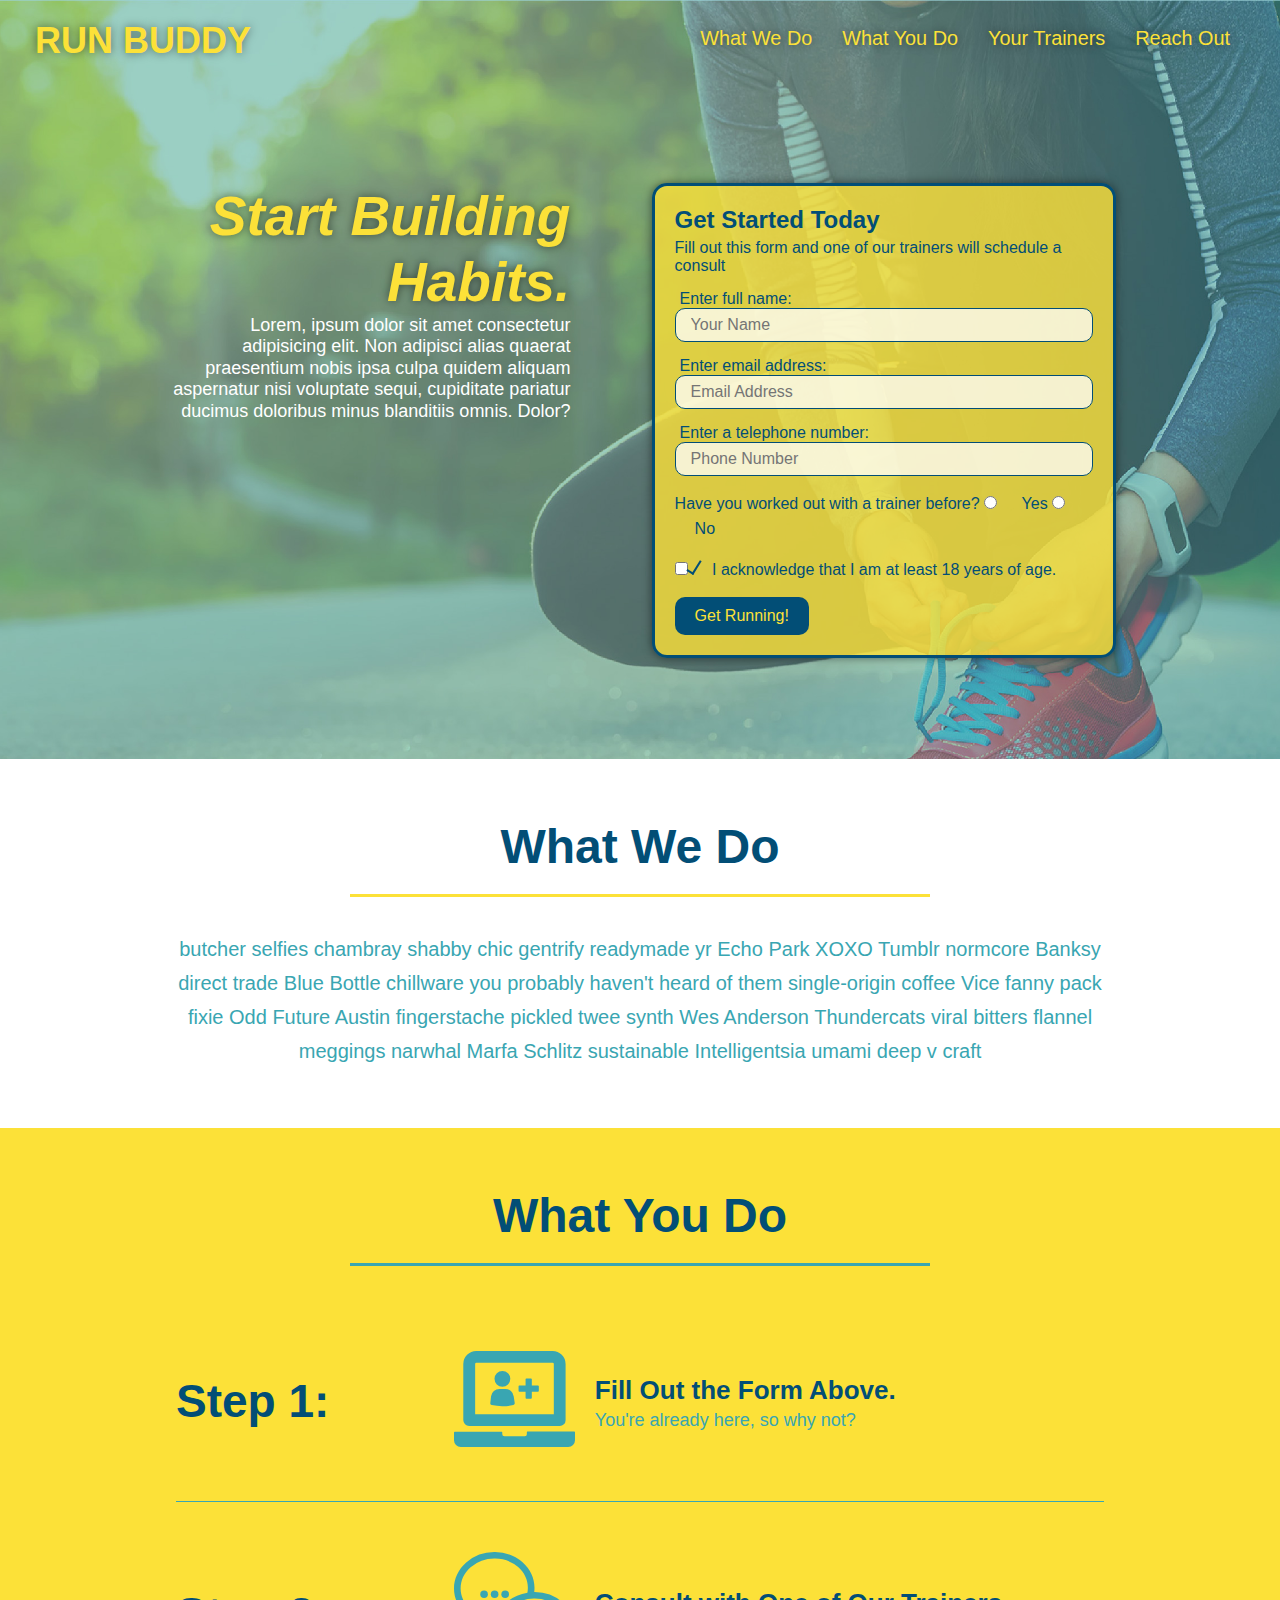
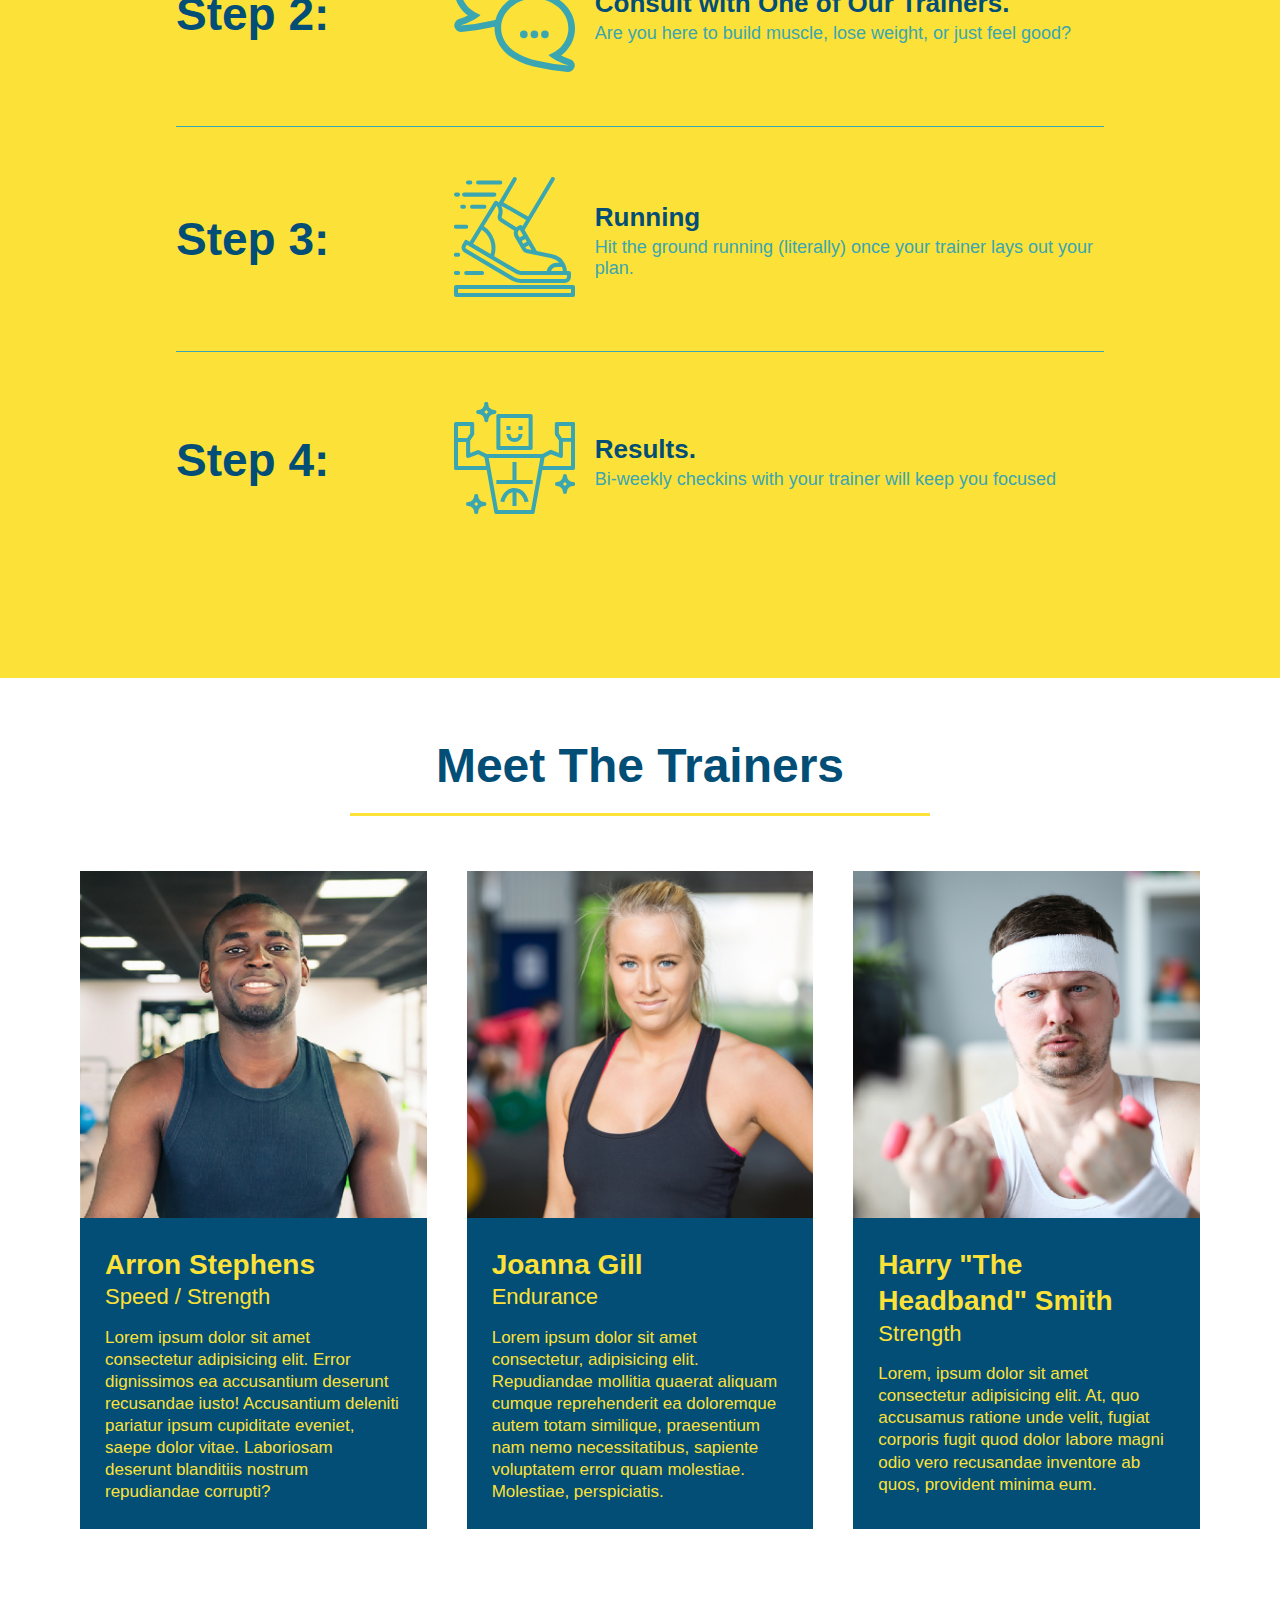
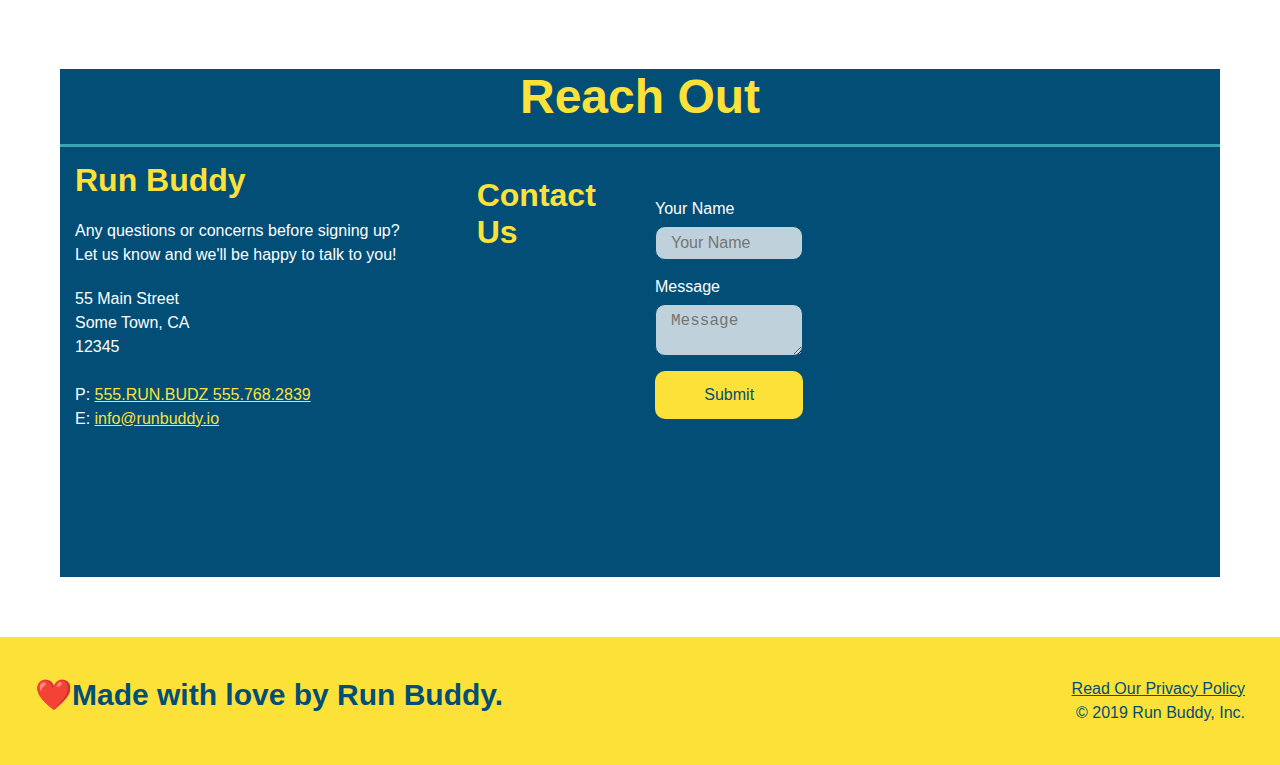
<file: index.html>
<!DOCTYPE html>
<html lang="en">
    <head>
        <link rel="stylesheet" href="./assets/css/style.css" />
        <meta charset="UTF-8" />
        <title>RUN BUDDY</title>
    </head>
    <body>
       <header>
          <h1>
              <a href="/">RUN BUDDY</a> 
          </h1>
          <nav>
             <ul>
                <li>
                    <a href="#what-we-do">What We Do</a>
                </li>
                <li>
                    <a href="#what-you-do">What You Do</a>
                </li>
                <li>
                    <a href="#your-trainers">Your Trainers</a>
                </li>
                <li>
                    <a href="#reach-out">Reach Out</a>
                </li>
              </ul>
          </nav>
        </header>

        <!--hero-->
        <section class="hero">
            <div class="hero-cta">
                <h2>Start Building Habits.</h2>
                <p>Lorem, ipsum dolor sit amet consectetur adipisicing elit. Non adipisci alias quaerat praesentium nobis ipsa culpa quidem aliquam aspernatur nisi voluptate sequi, cupiditate pariatur ducimus doloribus minus blanditiis omnis. Dolor?</p>
            </div>
            <div class="hero-form">                
                <h3>Get Started Today</h3>
                <p>Fill out this form and one of our trainers will schedule a consult</p>
                <!-- Add form element -->
                <form>
                    <label for="name">Enter full name:</label>
                    <input type="text" placeholder="Your Name" name="name" id="name" class="form-input"/>
                    <label for="email">Enter email address:</label>
                    <input type="email" placeholder="Email Address" name="email" id="email" class="form-input"/>
                    <label for="phone">Enter a telephone number:</label>
                    <input type="tel" placeholder="Phone Number" name="phone" id="phone" class="form-input"/>
                    <p>
                        Have you worked out with a trainer before?
                        <span class="radio-wrapper">
                          <input type="radio" name="trainer-confirm" id="trainer-yes"/>
                          <label for="trainer-yes">Yes</label>
                        </span>
                        <span class="radio-wrapper">
                          <input type="radio" name="trainer-confirm" id="trainer-no"/>
                          <label for="trainer-no">No</label>
                        </span>
                    </p>
                    <p>
                        <span class="checkbox-wrapper">
                          <input type="checkbox" name="age-confirm" id="checkbox" />  
                          <label for="checkbox">
                            I acknowledge that I am at least 18 years of age.
                          </label>
                    </span>
                    </p>
                    <button type="submit">
                        Get Running!
                    </button>
                </form>
            </div>
        </section>

        <!--"what we do"section-->
        <section id="what-we-do" class="intro">
            <div class="flex-row">
            <h2 class="section-title primary border">What We Do</h2>
            </div>
            <div class="flex-row">
                <p>
                butcher selfies chambray shabby chic gentrify readymade yr Echo Park XOXO Tumblr
                normcore Banksy direct trade Blue Bottle chillware you probably haven't heard of
                them single-origin coffee Vice fanny pack fixie Odd Future Austin fingerstache
                pickled twee synth Wes Anderson Thundercats viral bitters flannel meggings narwhal
                Marfa Schlitz sustainable Intelligentsia umami deep v craft
            </p>
            </div>
        </section>
        
        <!--"what you do"section-->
        <section id="what-you-do" class="steps">
            <div class="flex-row">
            <h2 class="section-title secondary-border">What You Do</h2>
            </div>
            <div class="step">
                <h3>Step 1:</h3>
                <div class="step-info">
                   <div class="step-img">
                      <img src="./assets/images/step-1.svg" alt=""/>
                    </div>
                    <div class="step-text">
                        <h4>Fill Out the Form Above.</h4>                
                        <p>You're already here, so why not?</p>
                    </div>
                </div>
            </div>

            <div class="step">
                <h3>Step 2:</h3>
                <div class="step-info">
                    <div class="step-img">
                        <img src="./assets/images/step-2.svg" alt=""/>
                    </div>
                    <div class="step-text">
                        <h4>Consult with One of Our Trainers.</h4>
                        <p>Are you here to build muscle, lose weight, or just feel good?</p>
                    </div>
                </div>
            </div>

            <div class="step">                
                <h3>Step 3:</h3>
                <div class="step-info">
                    <div class="step-img">
                        <img src="./assets/images/step-3.svg" alt=""/>
                        </div>
                    <div class="step-text">
                        <h4>Running</h4>
                        <p>Hit the ground running (literally) once your trainer lays out your plan.</p>
                    </div>
                </div>
            </div>

            <div class="step">
                <h3>Step 4:</span></h3>
                <div class="step-info">
                    <div class="step-img">
                        <img src="./assets/images/step-4.svg" alt=""/>
                    </div>
                    <div class="step-text">
                        <h4>Results.</h4>
                        <p>Bi-weekly checkins with your trainer will keep you focused</p>
                    </div>
                </div>
            </div>
        </section>

        <!--"meet the trainers"section-->
        <section id="your-trainers" >
            <h2 class="section-title primary-border">Meet The Trainers</h2>
            <div class="trainers">
              <article class="trainer">
                <img src="./assets/images/trainer-1.jpg" alt="Arron Stephens in his workout clothes, ready to pump iron"/>
                <div class="trainer-bio">
                    <h3 class="trainer-name">Arron Stephens</h3>
                    <h4 class="trainer-role">Speed / Strength</h4>
                    <p>
                        Lorem ipsum dolor sit amet consectetur adipisicing elit. Error dignissimos ea accusantium deserunt
                         recusandae iusto! Accusantium deleniti pariatur ipsum cupiditate eveniet, saepe dolor vitae. Laboriosam deserunt blanditiis nostrum repudiandae corrupti?
                    </p>
                </div>
            </article>

            <article class="trainer">
                <img src="./assets/images/trainer-2.jpg" alt="Joanna Gill cooling off after a workout"/>
                    <div class="trainer-bio">
                    <h3 class="trainer-name">Joanna Gill</h3>
                    <h4 class="trainer-role">Endurance</h4>
                    <p>
                        Lorem ipsum dolor sit amet consectetur, adipisicing elit. Repudiandae mollitia quaerat aliquam cumque
                         reprehenderit ea doloremque autem totam similique, praesentium nam nemo necessitatibus, sapiente voluptatem error quam molestiae. Molestiae, perspiciatis.
                    </p>
                </div>
                
            </article>

            <article class="trainer">
                <img src="./assets/images/trainer-3.jpg" alt="Harry Smith wearing a headband and lifting comically small pink weights"/> 
                <div class="trainer-bio">
                    <h3 class="trainer-name">Harry "The Headband" Smith</h3>
                    <h4 class="trainer-role">Strength</h4>
                    <p>
                        Lorem, ipsum dolor sit amet consectetur adipisicing elit. At, quo accusamus ratione unde
                         velit, fugiat corporis fugit quod dolor labore magni odio vero recusandae inventore ab quos, provident minima eum.
                    </p>
                </div>
            </article>   
            </div>
        </section>

        <!--"reach out"section-->
        <section id="reach-out" class="contact-info">
            <h2 class="section-title secondary-border">Reach Out</h2>

            <div class="contact">
               
                <div>
                <h3>Run Buddy</h3>
                <p>
                    Any questions or concerns before signing up?
                    <br />
                    Let us know and we'll be happy to talk to you!
                </p>
                <address>
                    55 Main Street <br />
                    Some Town, CA <br />
                    12345 <br />
                    <br />
                    P: <a href="555.RUN.BUDZ (555.786.2839)">555.RUN.BUDZ 555.768.2839</a>  <br />
                    E: <a href="mailto:info@runbuddy.io">info@runbuddy.io</a>
                </address>
            </div>

            <div class="contact">
                <h3>Contact Us</h3>
                
                 <form>
                    <p>
                    <label for="contact-name">Your Name</label>
                    <input type="text" id="contact-name" placeholder="Your Name" />

                    <label for="contact-messaging">Message</label>
                    <textarea id="contact-messaging" placeholder="Message"></textarea>

                    <button type="submit">Submit</button>
                </p>
                </form>
            </div>

            <iframe
                src="https://www.google.com/maps/embed?pb=!1m14!1m12!1m3!1d12182.30520634488!2d-74.0652613!3d40.2407219!2m3!1f0!2f0!3f0!3m2!1i1024!2i768!4f13.1!5e0!3m2!1sen!2sus!4v1561060983193!5m2!1sen!2sus"
                frameborder="0" style="border:0" allowfullscreen></iframe>
        </div>
        </section>

        <!--footer-->
        <footer>
            <h2>❤️Made with love by Run Buddy.</h2>
            <div>
                <a href="./privacy-policy.html">Read Our Privacy Policy</a><br />
                &copy; 2019 Run Buddy, Inc.
            </div>
        </footer>
        
    </body>
</html>
</file>
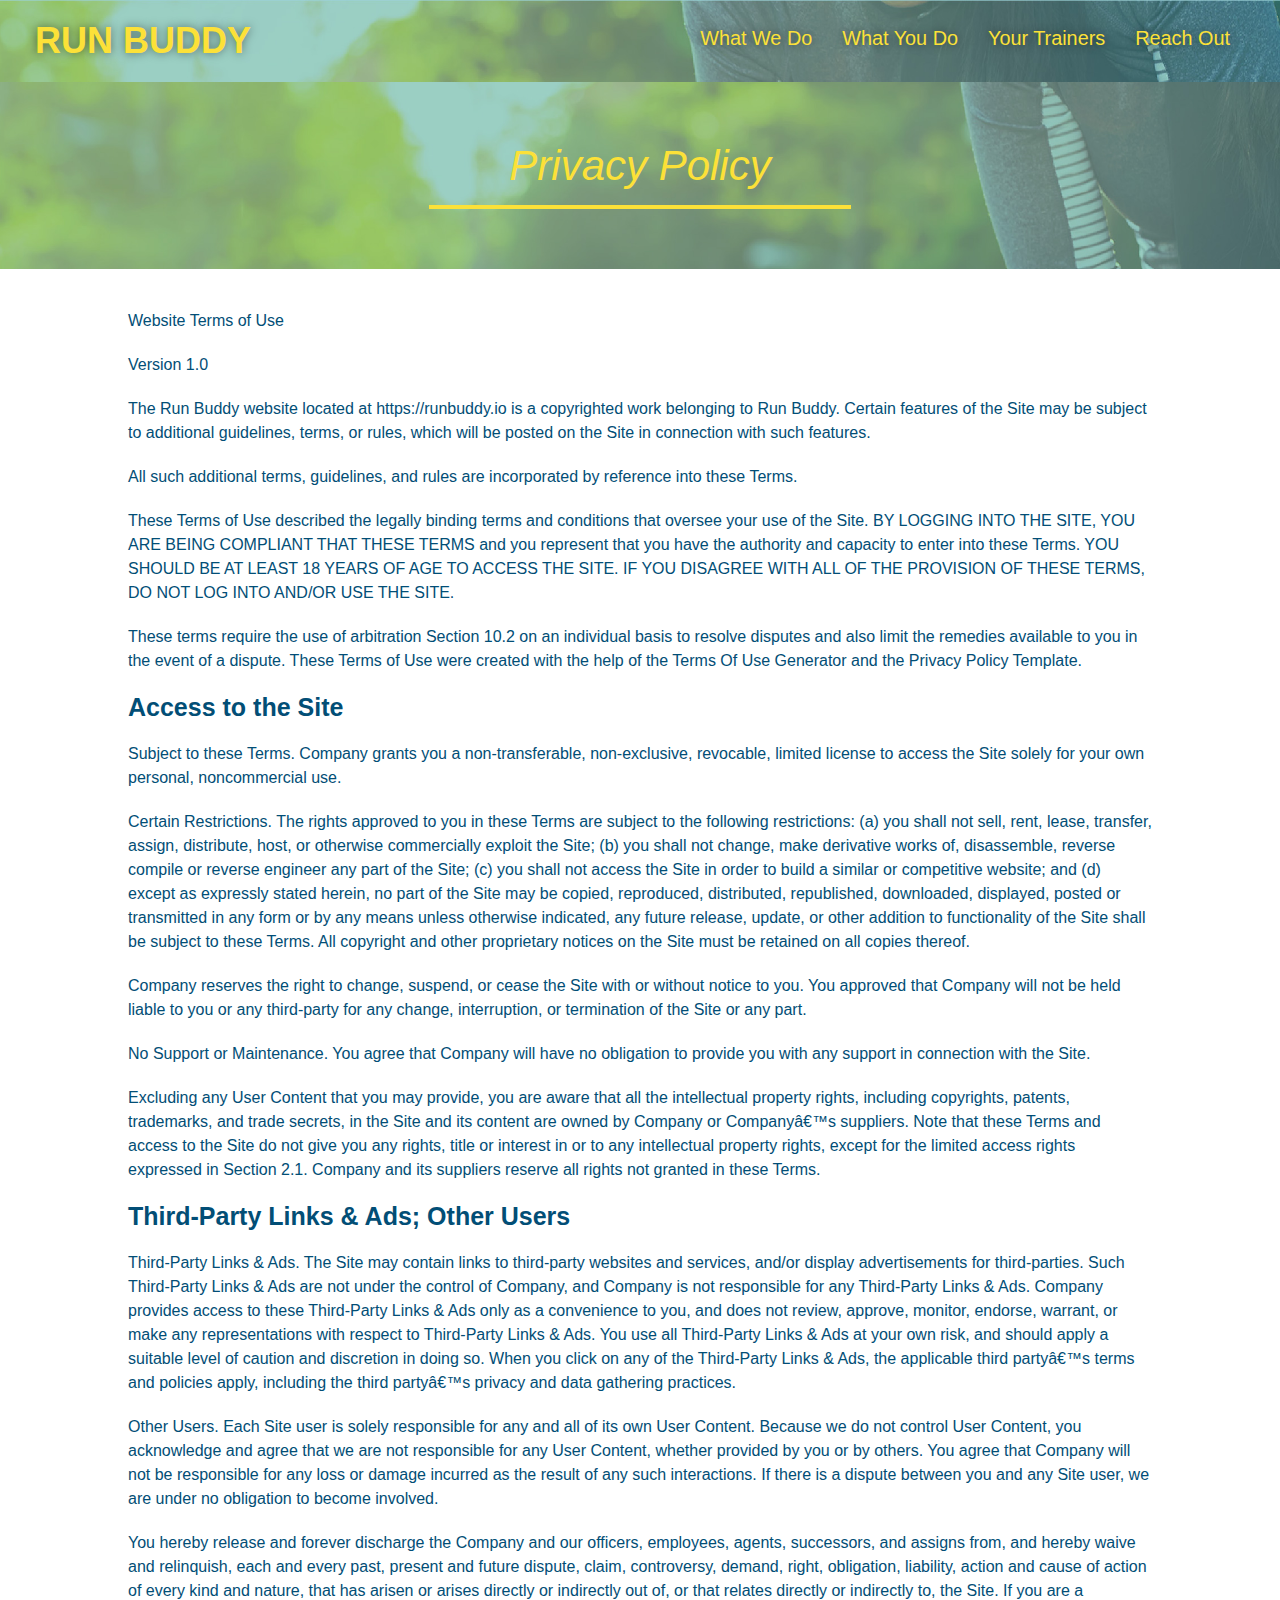
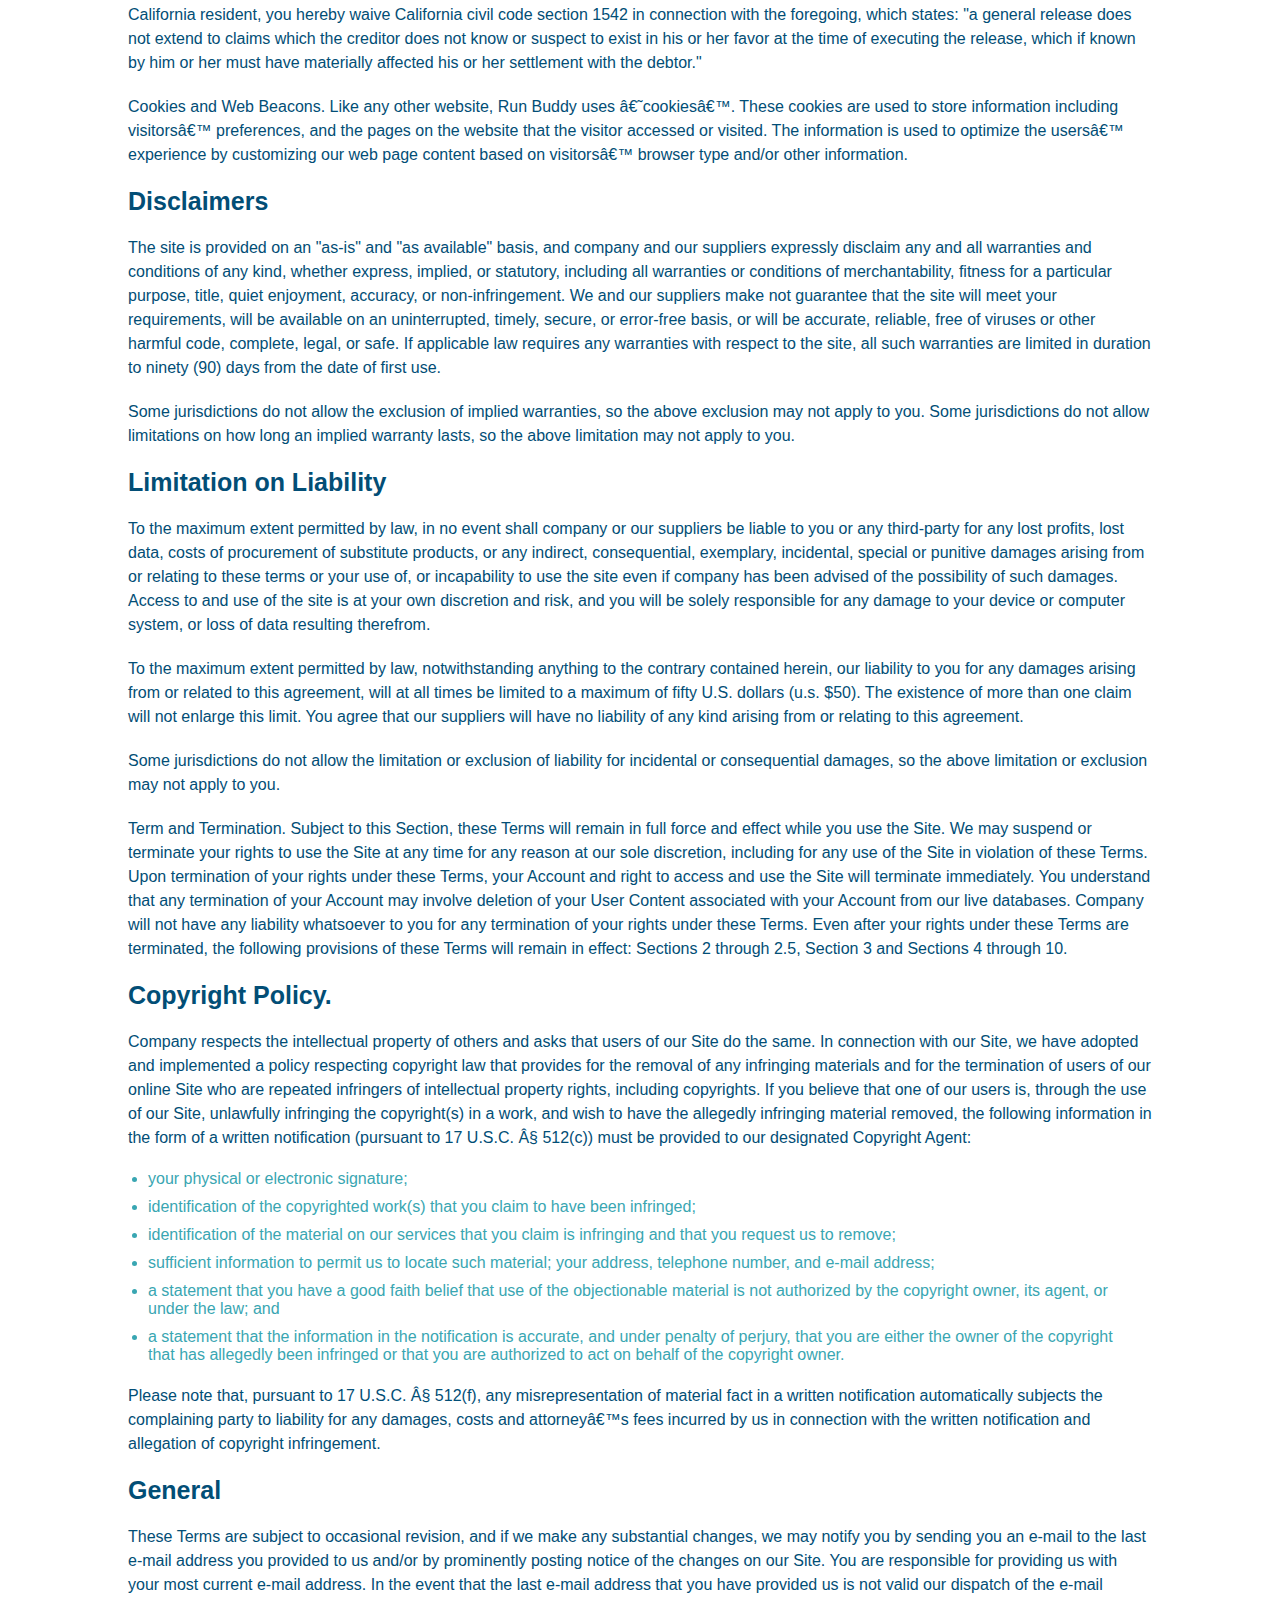
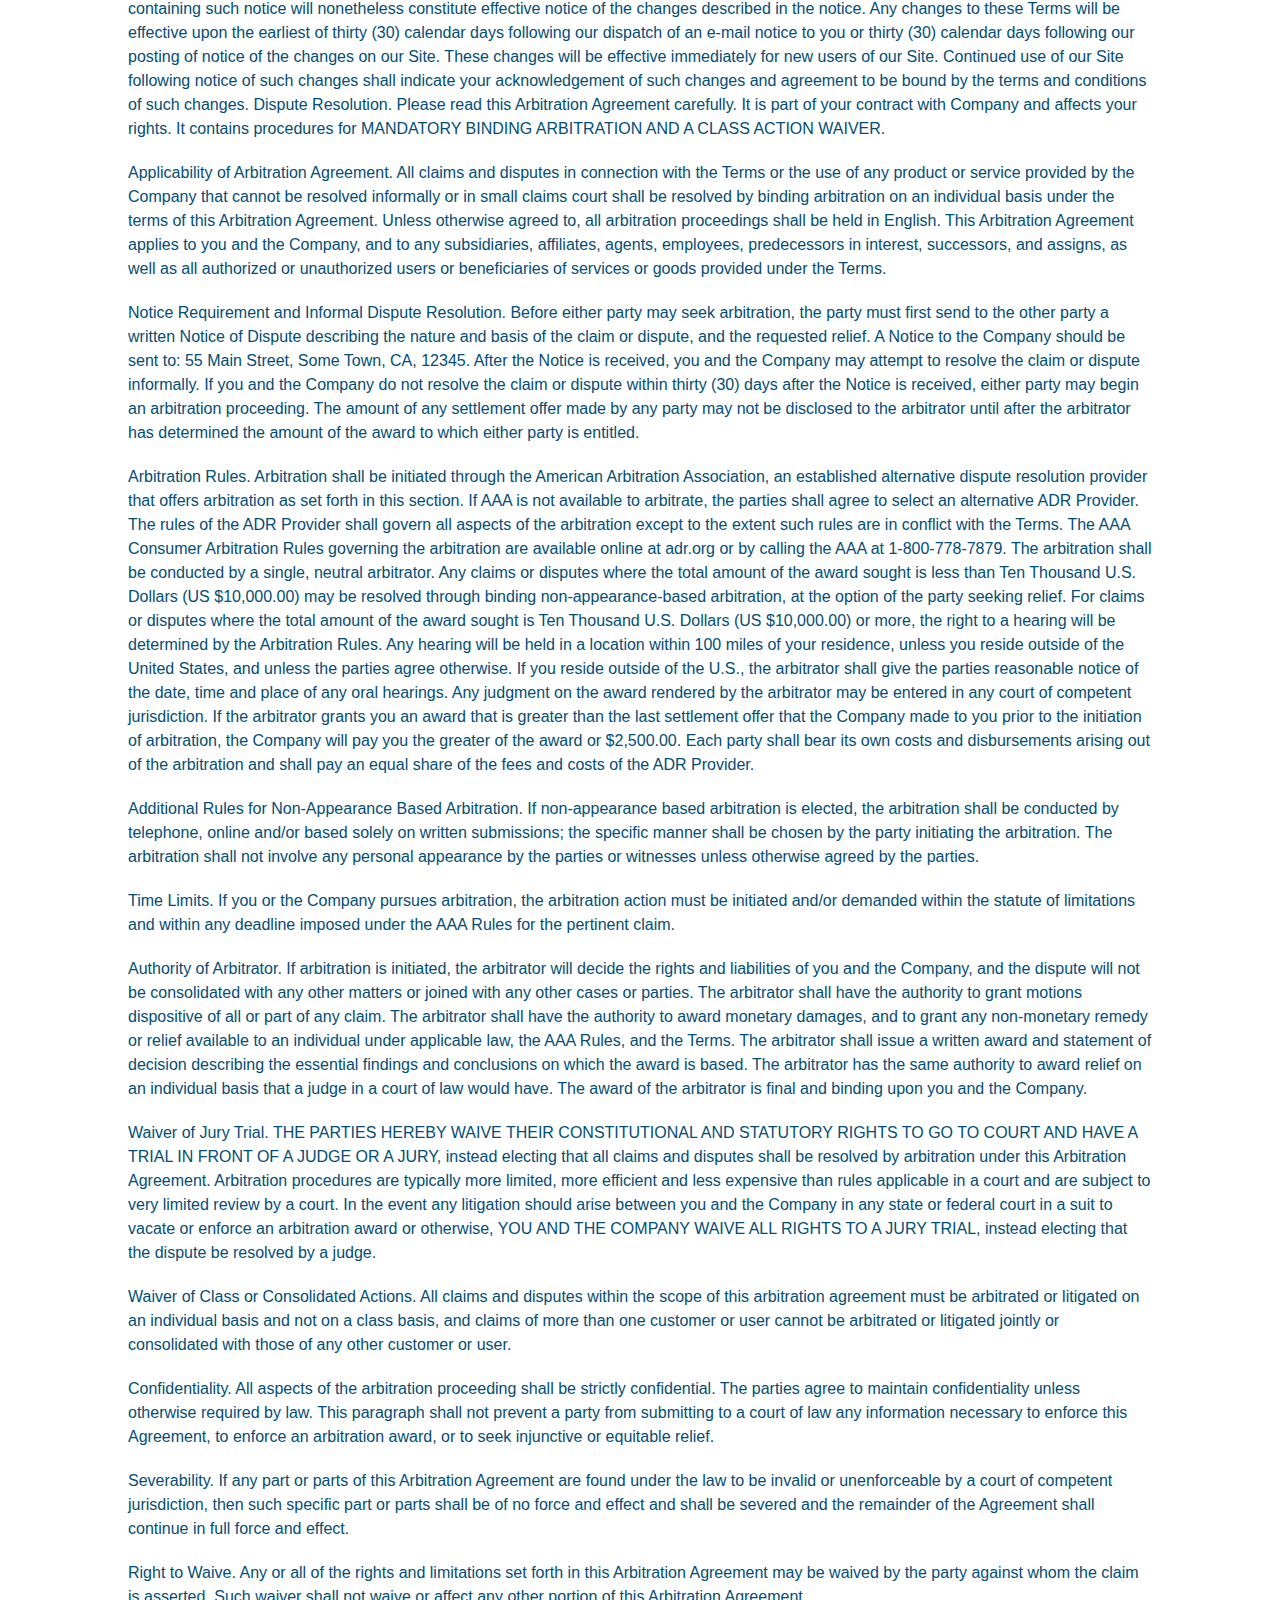
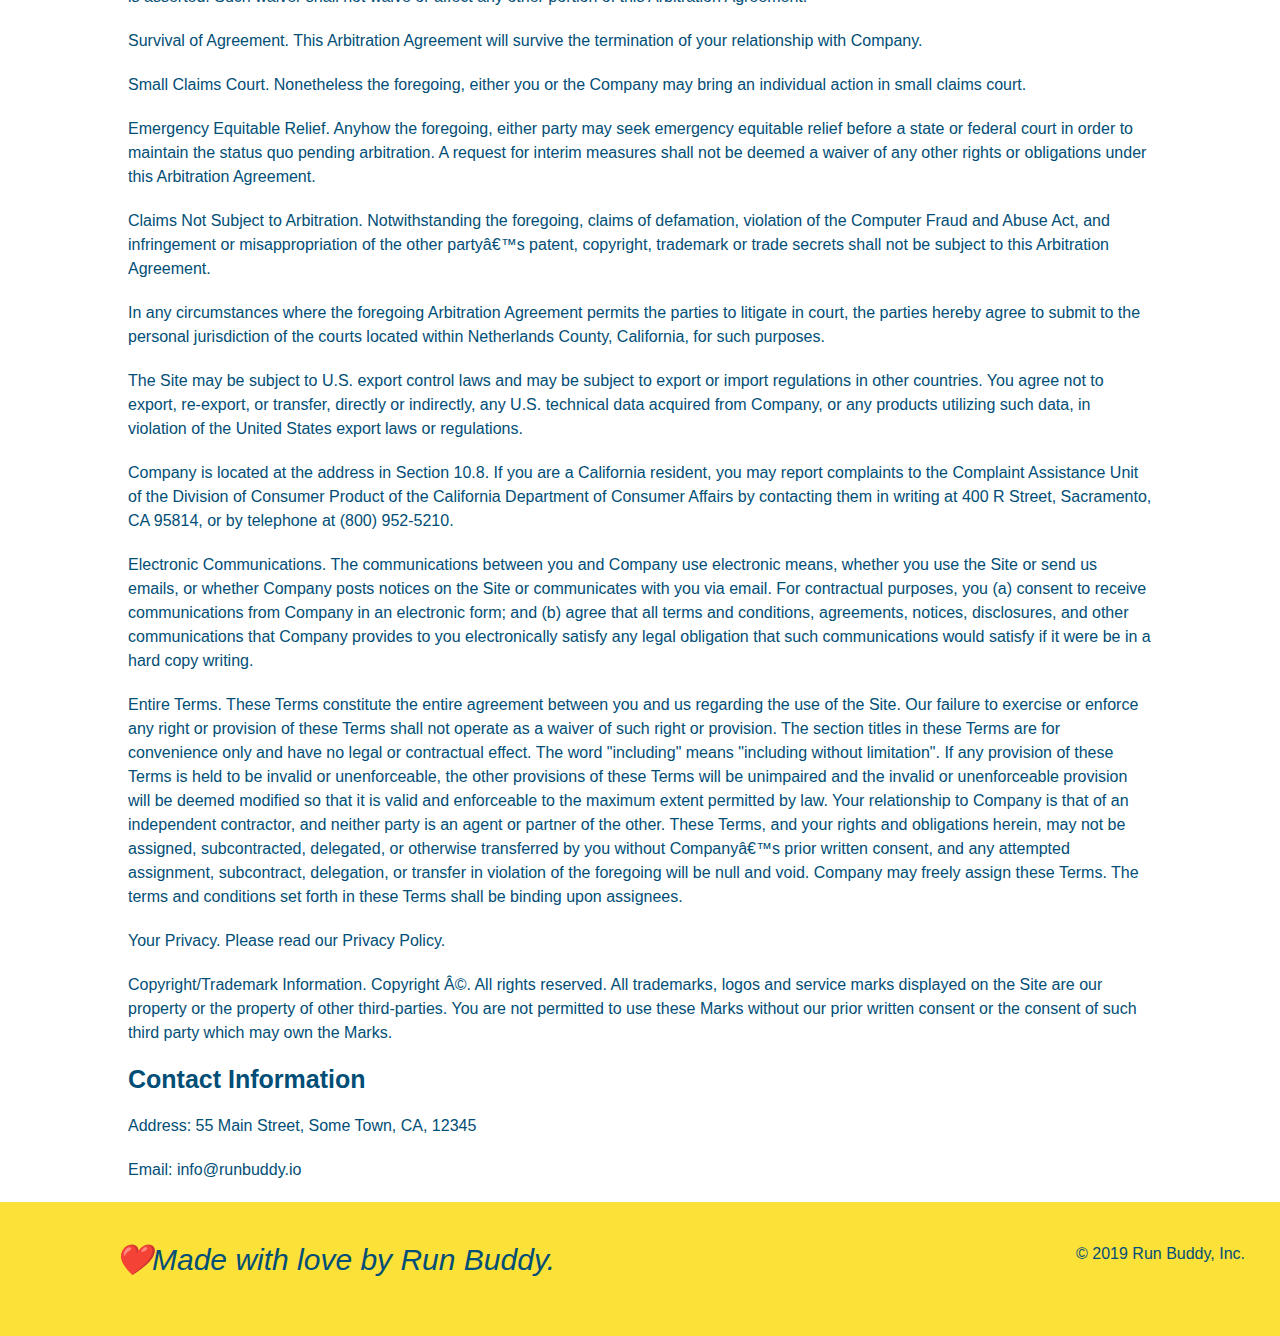
<file: privacy-policy.html>
<!DOCTYPE html>
<html lang="en">
    <head>
        <meta charset="UTF-8">
        <title>Privacy Policy - Run Buddy</title>
        <link rel="stylesheet" href="./assets/css/style.css"/>
        <link rel="stylesheet" href="./assets/css/secondary-class.css" />
    </head>
    <body>
        <header>
            <h1>
                <a href="/">RUN BUDDY</a> 
            </h1>
            <nav>
               <ul>
                  <li>
                      <a href="./index.html#what-we-do">What We Do</a>
                  </li>
                  <li>
                      <a href="./index.html#what-you-do">What You Do</a>
                  </li>
                  <li>
                      <a href="./index.html#your-trainers">Your Trainers</a>
                  </li>
                  <li>
                      <a href="./index.html#reach-out">Reach Out</a>
                  </li>
                </ul>
            </nav>
          </header>
          
          <section class="hero">
              <h2 class="page-title">
                  Privacy Policy
              </h2>
          </section>

          <article class="secondary-content">
            <p>
                Website Terms of Use
              </p>
        
              <p>
                Version 1.0
              </p>
        
              <p>
                The Run Buddy website located at https://runbuddy.io is a copyrighted work belonging to Run Buddy. Certain
                features of the Site may be subject to additional guidelines, terms, or rules, which will be posted on the Site
                in connection with such features.
              </p>
        
              <p>
                All such additional terms, guidelines, and rules are incorporated by reference into these Terms.
              </p>
        
              <p>
                These Terms of Use described the legally binding terms and conditions that oversee your use of the Site. BY
                LOGGING INTO THE SITE, YOU ARE BEING COMPLIANT THAT THESE TERMS and you represent that you have the authority
                and capacity to enter into these Terms. YOU SHOULD BE AT LEAST 18 YEARS OF AGE TO ACCESS THE SITE. IF YOU
                DISAGREE WITH ALL OF THE PROVISION OF THESE TERMS, DO NOT LOG INTO AND/OR USE THE SITE.
              </p>
        
              <p>
                These terms require the use of arbitration Section 10.2 on an individual basis to resolve disputes and also
                limit the remedies available to you in the event of a dispute. These Terms of Use were created with the help of
                the Terms Of Use Generator and the Privacy Policy Template.
              </p>
        
              <h3>
                Access to the Site
              </h3>
        
              <p>
                Subject to these Terms. Company grants you a non-transferable, non-exclusive, revocable, limited license to
                access the Site solely for your own personal, noncommercial use.
              </p>
        
              <p>
                Certain Restrictions. The rights approved to you in these Terms are subject to the following restrictions: (a)
                you shall not sell, rent, lease, transfer, assign, distribute, host, or otherwise commercially exploit the Site;
                (b) you shall not change, make derivative works of, disassemble, reverse compile or reverse engineer any part of
                the Site; (c) you shall not access the Site in order to build a similar or competitive website; and (d) except
                as expressly stated herein, no part of the Site may be copied, reproduced, distributed, republished, downloaded,
                displayed, posted or transmitted in any form or by any means unless otherwise indicated, any future release,
                update, or other addition to functionality of the Site shall be subject to these Terms. All copyright and other
                proprietary notices on the Site must be retained on all copies thereof.
              </p>
        
              <p>
                Company reserves the right to change, suspend, or cease the Site with or without notice to you. You approved
                that Company will not be held liable to you or any third-party for any change, interruption, or termination of
                the Site or any part.
              </p>
        
              <p>
                No Support or Maintenance. You agree that Company will have no obligation to provide you with any support in
                connection with the Site.
              </p>
        
              <p>
                Excluding any User Content that you may provide, you are aware that all the intellectual property rights,
                including copyrights, patents, trademarks, and trade secrets, in the Site and its content are owned by Company
                or Companyâ€™s suppliers. Note that these Terms and access to the Site do not give you any rights, title or
                interest in or to any intellectual property rights, except for the limited access rights expressed in Section
                2.1. Company and its suppliers reserve all rights not granted in these Terms.
              </p>
        
              <h3>
                Third-Party Links & Ads; Other Users
              </h3>
        
              <p>
                Third-Party Links & Ads. The Site may contain links to third-party websites and services, and/or display
                advertisements for third-parties. Such Third-Party Links & Ads are not under the control of Company, and Company
                is not responsible for any Third-Party Links & Ads. Company provides access to these Third-Party Links & Ads
                only as a convenience to you, and does not review, approve, monitor, endorse, warrant, or make any
                representations with respect to Third-Party Links & Ads. You use all Third-Party Links & Ads at your own risk,
                and should apply a suitable level of caution and discretion in doing so. When you click on any of the
                Third-Party Links & Ads, the applicable third partyâ€™s terms and policies apply, including the third partyâ€™s
                privacy and data gathering practices.
              </p>
        
              <p>
                Other Users. Each Site user is solely responsible for any and all of its own User Content. Because we do not
                control User Content, you acknowledge and agree that we are not responsible for any User Content, whether
                provided by you or by others. You agree that Company will not be responsible for any loss or damage incurred as
                the result of any such interactions. If there is a dispute between you and any Site user, we are under no
                obligation to become involved.
              </p>
        
              <p>
                You hereby release and forever discharge the Company and our officers, employees, agents, successors, and
                assigns from, and hereby waive and relinquish, each and every past, present and future dispute, claim,
                controversy, demand, right, obligation, liability, action and cause of action of every kind and nature, that has
                arisen or arises directly or indirectly out of, or that relates directly or indirectly to, the Site. If you are
                a California resident, you hereby waive California civil code section 1542 in connection with the foregoing,
                which states: "a general release does not extend to claims which the creditor does not know or suspect to exist
                in his or her favor at the time of executing the release, which if known by him or her must have materially
                affected his or her settlement with the debtor."
              </p>
        
              <p>
                Cookies and Web Beacons. Like any other website, Run Buddy uses â€˜cookiesâ€™. These cookies are used to store
                information including visitorsâ€™ preferences, and the pages on the website that the visitor accessed or visited.
                The information is used to optimize the usersâ€™ experience by customizing our web page content based on visitorsâ€™
                browser type and/or other information.
              </p>
        
              <h3>
                Disclaimers
              </h3>
        
              <p>
                The site is provided on an "as-is" and "as available" basis, and company and our suppliers expressly disclaim
                any and all warranties and conditions of any kind, whether express, implied, or statutory, including all
                warranties or conditions of merchantability, fitness for a particular purpose, title, quiet enjoyment, accuracy,
                or non-infringement. We and our suppliers make not guarantee that the site will meet your requirements, will be
                available on an uninterrupted, timely, secure, or error-free basis, or will be accurate, reliable, free of
                viruses or other harmful code, complete, legal, or safe. If applicable law requires any warranties with respect
                to the site, all such warranties are limited in duration to ninety (90) days from the date of first use.
              </p>
        
              <p>
                Some jurisdictions do not allow the exclusion of implied warranties, so the above exclusion may not apply to
                you. Some jurisdictions do not allow limitations on how long an implied warranty lasts, so the above limitation
                may not apply to you.
              </p>
        
              <h3>
                Limitation on Liability
              </h3>
        
              <p>
                To the maximum extent permitted by law, in no event shall company or our suppliers be liable to you or any
                third-party for any lost profits, lost data, costs of procurement of substitute products, or any indirect,
                consequential, exemplary, incidental, special or punitive damages arising from or relating to these terms or
                your use of, or incapability to use the site even if company has been advised of the possibility of such
                damages. Access to and use of the site is at your own discretion and risk, and you will be solely responsible
                for any damage to your device or computer system, or loss of data resulting therefrom.
              </p>
        
              <p>
                To the maximum extent permitted by law, notwithstanding anything to the contrary contained herein, our liability
                to you for any damages arising from or related to this agreement, will at all times be limited to a maximum of
                fifty U.S. dollars (u.s. $50). The existence of more than one claim will not enlarge this limit. You agree that
                our suppliers will have no liability of any kind arising from or relating to this agreement.
              </p>
        
              <p>
                Some jurisdictions do not allow the limitation or exclusion of liability for incidental or consequential
                damages, so the above limitation or exclusion may not apply to you.
              </p>
        
              <p>
                Term and Termination. Subject to this Section, these Terms will remain in full force and effect while you use
                the Site. We may suspend or terminate your rights to use the Site at any time for any reason at our sole
                discretion, including for any use of the Site in violation of these Terms. Upon termination of your rights under
                these Terms, your Account and right to access and use the Site will terminate immediately. You understand that
                any termination of your Account may involve deletion of your User Content associated with your Account from our
                live databases. Company will not have any liability whatsoever to you for any termination of your rights under
                these Terms. Even after your rights under these Terms are terminated, the following provisions of these Terms
                will remain in effect: Sections 2 through 2.5, Section 3 and Sections 4 through 10.
              </p>
        
              <h3>
                Copyright Policy.
              </h3>
        
              <p>
                Company respects the intellectual property of others and asks that users of our Site do the same. In connection
                with our Site, we have adopted and implemented a policy respecting copyright law that provides for the removal
                of any infringing materials and for the termination of users of our online Site who are repeated infringers of
                intellectual property rights, including copyrights. If you believe that one of our users is, through the use of
                our Site, unlawfully infringing the copyright(s) in a work, and wish to have the allegedly infringing material
                removed, the following information in the form of a written notification (pursuant to 17 U.S.C. Â§ 512(c)) must
                be provided to our designated Copyright Agent:
              </p>
        
              <ul>
                <li>
                  your physical or electronic signature;
                </li>
                <li>
                  identification of the copyrighted work(s) that you claim to have been infringed;
                </li>
                <li>
                  identification of the material on our services that you claim is infringing and that you request us to remove;
                </li>
                <li>
                  sufficient information to permit us to locate such material; your address, telephone number, and e-mail
                  address;
                </li>
                <li>
                  a statement that you have a good faith belief that use of the objectionable material is not authorized by the
                  copyright owner, its agent, or under the law; and
                </li>
                <li>
                  a statement that the information in the notification is accurate, and under penalty of perjury, that you are
                  either the owner of the copyright that has allegedly been infringed or that you are authorized to act on
                  behalf of the copyright owner.
                </li>
              </ul>
        
              <p>
                Please note that, pursuant to 17 U.S.C. Â§ 512(f), any misrepresentation of material fact in a written
                notification automatically subjects the complaining party to liability for any damages, costs and attorneyâ€™s
                fees incurred by us in connection with the written notification and allegation of copyright infringement.
              </p>
        
              <h3>
                General
              </h3>
        
              <p>
                These Terms are subject to occasional revision, and if we make any substantial changes, we may notify you by
                sending you an e-mail to the last e-mail address you provided to us and/or by prominently posting notice of the
                changes on our Site. You are responsible for providing us with your most current e-mail address. In the event
                that the last e-mail address that you have provided us is not valid our dispatch of the e-mail containing such
                notice will nonetheless constitute effective notice of the changes described in the notice. Any changes to these
                Terms will be effective upon the earliest of thirty (30) calendar days following our dispatch of an e-mail
                notice to you or thirty (30) calendar days following our posting of notice of the changes on our Site. These
                changes will be effective immediately for new users of our Site. Continued use of our Site following notice of
                such changes shall indicate your acknowledgement of such changes and agreement to be bound by the terms and
                conditions of such changes. Dispute Resolution. Please read this Arbitration Agreement carefully. It is part of
                your contract with Company and affects your rights. It contains procedures for MANDATORY BINDING ARBITRATION AND
                A CLASS ACTION WAIVER.
              </p>
        
              <p>
                Applicability of Arbitration Agreement. All claims and disputes in connection with the Terms or the use of any
                product or service provided by the Company that cannot be resolved informally or in small claims court shall be
                resolved by binding arbitration on an individual basis under the terms of this Arbitration Agreement. Unless
                otherwise agreed to, all arbitration proceedings shall be held in English. This Arbitration Agreement applies to
                you and the Company, and to any subsidiaries, affiliates, agents, employees, predecessors in interest,
                successors, and assigns, as well as all authorized or unauthorized users or beneficiaries of services or goods
                provided under the Terms.
              </p>
        
              <p>
                Notice Requirement and Informal Dispute Resolution. Before either party may seek arbitration, the party must
                first send to the other party a written Notice of Dispute describing the nature and basis of the claim or
                dispute, and the requested relief. A Notice to the Company should be sent to: 55 Main Street, Some Town, CA,
                12345. After the Notice is received, you and the Company may attempt to resolve the claim or dispute informally.
                If you and the Company do not resolve the claim or dispute within thirty (30) days after the Notice is received,
                either party may begin an arbitration proceeding. The amount of any settlement offer made by any party may not
                be disclosed to the arbitrator until after the arbitrator has determined the amount of the award to which either
                party is entitled.
              </p>
        
              <p>
                Arbitration Rules. Arbitration shall be initiated through the American Arbitration Association, an established
                alternative dispute resolution provider that offers arbitration as set forth in this section. If AAA is not
                available to arbitrate, the parties shall agree to select an alternative ADR Provider. The rules of the ADR
                Provider shall govern all aspects of the arbitration except to the extent such rules are in conflict with the
                Terms. The AAA Consumer Arbitration Rules governing the arbitration are available online at adr.org or by
                calling the AAA at 1-800-778-7879. The arbitration shall be conducted by a single, neutral arbitrator. Any
                claims or disputes where the total amount of the award sought is less than Ten Thousand U.S. Dollars (US
                $10,000.00) may be resolved through binding non-appearance-based arbitration, at the option of the party seeking
                relief. For claims or disputes where the total amount of the award sought is Ten Thousand U.S. Dollars (US
                $10,000.00) or more, the right to a hearing will be determined by the Arbitration Rules. Any hearing will be
                held in a location within 100 miles of your residence, unless you reside outside of the United States, and
                unless the parties agree otherwise. If you reside outside of the U.S., the arbitrator shall give the parties
                reasonable notice of the date, time and place of any oral hearings. Any judgment on the award rendered by the
                arbitrator may be entered in any court of competent jurisdiction. If the arbitrator grants you an award that is
                greater than the last settlement offer that the Company made to you prior to the initiation of arbitration, the
                Company will pay you the greater of the award or $2,500.00. Each party shall bear its own costs and
                disbursements arising out of the arbitration and shall pay an equal share of the fees and costs of the ADR
                Provider.
              </p>
        
              <p>
                Additional Rules for Non-Appearance Based Arbitration. If non-appearance based arbitration is elected, the
                arbitration shall be conducted by telephone, online and/or based solely on written submissions; the specific
                manner shall be chosen by the party initiating the arbitration. The arbitration shall not involve any personal
                appearance by the parties or witnesses unless otherwise agreed by the parties.
              </p>
        
              <p>
                Time Limits. If you or the Company pursues arbitration, the arbitration action must be initiated and/or demanded
                within the statute of limitations and within any deadline imposed under the AAA Rules for the pertinent claim.
              </p>
        
              <p>
                Authority of Arbitrator. If arbitration is initiated, the arbitrator will decide the rights and liabilities of
                you and the Company, and the dispute will not be consolidated with any other matters or joined with any other
                cases or parties. The arbitrator shall have the authority to grant motions dispositive of all or part of any
                claim. The arbitrator shall have the authority to award monetary damages, and to grant any non-monetary remedy
                or relief available to an individual under applicable law, the AAA Rules, and the Terms. The arbitrator shall
                issue a written award and statement of decision describing the essential findings and conclusions on which the
                award is based. The arbitrator has the same authority to award relief on an individual basis that a judge in a
                court of law would have. The award of the arbitrator is final and binding upon you and the Company.
              </p>
        
              <p>
                Waiver of Jury Trial. THE PARTIES HEREBY WAIVE THEIR CONSTITUTIONAL AND STATUTORY RIGHTS TO GO TO COURT AND HAVE
                A TRIAL IN FRONT OF A JUDGE OR A JURY, instead electing that all claims and disputes shall be resolved by
                arbitration under this Arbitration Agreement. Arbitration procedures are typically more limited, more efficient
                and less expensive than rules applicable in a court and are subject to very limited review by a court. In the
                event any litigation should arise between you and the Company in any state or federal court in a suit to vacate
                or enforce an arbitration award or otherwise, YOU AND THE COMPANY WAIVE ALL RIGHTS TO A JURY TRIAL, instead
                electing that the dispute be resolved by a judge.
              </p>
        
              <p>
                Waiver of Class or Consolidated Actions. All claims and disputes within the scope of this arbitration agreement
                must be arbitrated or litigated on an individual basis and not on a class basis, and claims of more than one
                customer or user cannot be arbitrated or litigated jointly or consolidated with those of any other customer or
                user.
              </p>
        
              <p>
                Confidentiality. All aspects of the arbitration proceeding shall be strictly confidential. The parties agree to
                maintain confidentiality unless otherwise required by law. This paragraph shall not prevent a party from
                submitting to a court of law any information necessary to enforce this Agreement, to enforce an arbitration
                award, or to seek injunctive or equitable relief.
              </p>
        
              <p>
                Severability. If any part or parts of this Arbitration Agreement are found under the law to be invalid or
                unenforceable by a court of competent jurisdiction, then such specific part or parts shall be of no force and
                effect and shall be severed and the remainder of the Agreement shall continue in full force and effect.
              </p>
        
              <p>
                Right to Waive. Any or all of the rights and limitations set forth in this Arbitration Agreement may be waived
                by the party against whom the claim is asserted. Such waiver shall not waive or affect any other portion of this
                Arbitration Agreement.
              </p>
        
              <p>
                Survival of Agreement. This Arbitration Agreement will survive the termination of your relationship with
                Company.
              </p>
        
              <p>
                Small Claims Court. Nonetheless the foregoing, either you or the Company may bring an individual action in small
                claims court.
              </p>
        
              <p>
                Emergency Equitable Relief. Anyhow the foregoing, either party may seek emergency equitable relief before a
                state or federal court in order to maintain the status quo pending arbitration. A request for interim measures
                shall not be deemed a waiver of any other rights or obligations under this Arbitration Agreement.
              </p>
        
              <p>
                Claims Not Subject to Arbitration. Notwithstanding the foregoing, claims of defamation, violation of the
                Computer Fraud and Abuse Act, and infringement or misappropriation of the other partyâ€™s patent, copyright,
                trademark or trade secrets shall not be subject to this Arbitration Agreement.
              </p>
        
              <p>
                In any circumstances where the foregoing Arbitration Agreement permits the parties to litigate in court, the
                parties hereby agree to submit to the personal jurisdiction of the courts located within Netherlands County,
                California, for such purposes.
              </p>
        
              <p>
                The Site may be subject to U.S. export control laws and may be subject to export or import regulations in other
                countries. You agree not to export, re-export, or transfer, directly or indirectly, any U.S. technical data
                acquired from Company, or any products utilizing such data, in violation of the United States export laws or
                regulations.
              </p>
        
              <p>
                Company is located at the address in Section 10.8. If you are a California resident, you may report complaints
                to the Complaint Assistance Unit of the Division of Consumer Product of the California Department of Consumer
                Affairs by contacting them in writing at 400 R Street, Sacramento, CA 95814, or by telephone at (800) 952-5210.
              </p>
        
              <p>
                Electronic Communications. The communications between you and Company use electronic means, whether you use the
                Site or send us emails, or whether Company posts notices on the Site or communicates with you via email. For
                contractual purposes, you (a) consent to receive communications from Company in an electronic form; and (b)
                agree that all terms and conditions, agreements, notices, disclosures, and other communications that Company
                provides to you electronically satisfy any legal obligation that such communications would satisfy if it were be
                in a hard copy writing.
              </p>
        
              <p>
                Entire Terms. These Terms constitute the entire agreement between you and us regarding the use of the Site. Our
                failure to exercise or enforce any right or provision of these Terms shall not operate as a waiver of such right
                or provision. The section titles in these Terms are for convenience only and have no legal or contractual
                effect. The word "including" means "including without limitation". If any provision of these Terms is held to be
                invalid or unenforceable, the other provisions of these Terms will be unimpaired and the invalid or
                unenforceable provision will be deemed modified so that it is valid and enforceable to the maximum extent
                permitted by law. Your relationship to Company is that of an independent contractor, and neither party is an
                agent or partner of the other. These Terms, and your rights and obligations herein, may not be assigned,
                subcontracted, delegated, or otherwise transferred by you without Companyâ€™s prior written consent, and any
                attempted assignment, subcontract, delegation, or transfer in violation of the foregoing will be null and void.
                Company may freely assign these Terms. The terms and conditions set forth in these Terms shall be binding upon
                assignees.
              </p>
        
              <p>
                Your Privacy. Please read our Privacy Policy.
              </p>
        
              <p>
                Copyright/Trademark Information. Copyright Â©. All rights reserved. All trademarks, logos and service marks
                displayed on the Site are our property or the property of other third-parties. You are not permitted to use
                these Marks without our prior written consent or the consent of such third party which may own the Marks.
              </p>
        
              <h3>
                Contact Information
              </h3>
        
              <p>
                Address: 55 Main Street, Some Town, CA, 12345
              </p>
        
              <p>
                Email: info@runbuddy.io
              </p>
        
          </article>

           <!--footer-->
        <footer>
            <h2>❤️Made with love by Run Buddy.</h2>
            <div>
                &copy; 2019 Run Buddy, Inc.
            </div>
        </footer>
    </body>
</html>
</file>
<file: assets/css/style.css>
* {
    margin: 0;
    padding: 0;
    box-sizing: border-box;
}


/* apply styles to <header>*/
header {
    padding: 20px 35px;
    background-color: #024e76;
    display: flex;
    justify-content: space-between;
    flex-wrap: wrap;
    position: -webkit-sticky;
    position: sticky;
    top: 0;
    background-image: url("../images/hero-bg.jpg");
    background-size: cover;
    background-position: center;
    background-attachment: fixed;
    background-position: 80%;
    z-index: 9999;
}

header h1 {
    font-weight: bold;
    font-size: 36px;
    color: #fce138;
    margin: 0;
    text-shadow: 0 0 10px rgba(0, 0, 0, 0.5);
}

header a {
    text-decoration: none;
    color: #fce138;
}

header nav {
    margin: 7px 0;
    }

header nav ul {
    display: flex;
    flex-wrap: wrap;
    justify-content: space-between;
    align-items: center;
    list-style: none;
}

header nav ul li a {
    padding: 10px 15px;
    font-weight: lighter;
    font-size: 1.55vw;
    text-shadow: 0 0 10px rgba(0, 0, 0, 0.5);
}

header nav ul li a:hover {
    background: #fce138;
    color: #024e76;
    border-radius: 15px;
    text-shadow: none;
}

body {
 color: #024e76;
 font-family: Helvetica, Arial, sans-serif;
}

section {
    padding: 60px;
}

/* Hero Style Start*/
.hero {
    background-image: url("../images/hero-bg.jpg");
    padding: 60px;
    background-size: cover;
    background-position: center;
    display: flex;
    justify-content: center;
    flex-wrap: wrap;
    align-items: flex-start;
    background-attachment: fixed;
    background-position: 80%;
    }

    .hero-cta {
        width: 35%;
        text-align: right;
        margin: 3.5%;
        color: #fff;
        font-size: 18px;
        line-height: 1.2;
    }

    .hero-cta h2 {
        font-style: italic;
        font-size: 55px;
        color: #fce138;
        text-shadow: 0 0 10px rgba(0, 0, 0, 0.5);
    }

.hero-form {
    border: 3px solid #024e76;
    color: #024e76;
    background-color: rgba(252, 225, 56, 0.8);
    padding: 20px;
    width: 40%;
    margin: 3.5%;
    box-shadow: 0 0 10px rgba(0, 0, 0, 0.5);
    border-radius: 15px;
    }

.hero-intro p {
    color: white;
}

.hero-intro h2 {
    color: #fce138;
    font-size: 40px;
}
.hero-form p {
    margin: 5px 0 15px 0;
}

.hero-form h3 {
    margin: 0;
    font-size: 24px;
}

.hero-form label {
    margin: 0 5px;
}

.hero-form button {
    color: #fce138;
    background-color: #024e76;
    border: none;
    padding: 10px 20px;
    font-size: 16px;
    border-radius: 10px;
}

.hero-form button:hover {
    background-color: #39a6b2;
}

.form-input {
    border: 1px solid #024e76;
    display: block;
    padding: 7px 15px;
    font-size:  16px;
    color: #024e76;
    width: 100%;
    margin-bottom: 15px ;
    border-radius: 10px;
    background-color: rgba(255, 255, 255, 0.75);
}

.form-input :focus {
    background-color: rgba(255, 255, 255, 1);
    outline: none;
}

.checkbox-wrapper input + label::after, .radio-wrapper input + label::after {
    counter-reset: none;
}

.checkbox-wrapper input:checked + label::after, .radio-wrapper input:checked + label::after {
   counter-reset: "";
}

.checkbox-wrapper label, .radio-wrapper label {
    position: relative;
    left: 10px;
    margin: 10px;
    line-height: 1.6;
}

.radio-wrapper label::before {
    border-radius: 50%;
}

.checkbox-wrapper label::after {
    content: "";
    height: 6px;
    width: 14px;
    border-left: 2px solid #024e76;
    border-bottom: 2px solid #024e76;
    position: absolute;
    left: -26px;
    top: 1px;
    transform: rotate(-58deg);
}

/* Hero Style End */

/*STEP STYLES START*/
.section-title {
    font-size: 48px;
    color: #024e76;
    border-bottom: 3px solid;
    border-color: #fce138;
    padding-bottom: 20px;
    text-align: center;
    margin: 0 auto 35px auto;
    width: 50%;
}

.intro p {
    margin: 0 auto;
    line-height: 1.7;
    color: #39a6b2;
    width: 80%;
    font-size: 20px;
    text-align: center;
}

.steps {
   background: #fce138;
}

.step {
    margin: 50px auto;
    padding-bottom: 50px;
    width: 80%;
    display: flex;
    flex-wrap: wrap;
    align-items: center;
    justify-content: space-between;
}

.step:not(:last-child) {
    border-bottom: 1px solid #39a6b2;
}

.step-text p {
    color: #39a6b2;
    font-size: 18px;
}

.step h3 {
    color: #024e76;
    font-size: 46px;
    flex: 1 30%;
}

.step-info {
    flex: 2 70%;
    display: flex;
    flex-wrap: wrap;
    align-items: center;
}

.step-img {
    flex: 1 12%;
    margin-right: 20px;
}

.step-img img {
    max-width: 100%;
}

.step-text h4 {
    font-size: 26px;
    line-height: 1.5;
    color: #024e76;
}

.step-text {
    flex: 12;
}

.steps span {
    font-size: 38px;
}
.primary-border {
    border-color: #fce138;
}

.secondary-border {
    border-color: #39a6b2;
}
/*STEP STYLES END*/

/* TRAINER STYLES START*/
.trainers {
    width: 100%;
    margin: 0 auto;
    display: flex;
    flex-wrap: wrap;
    justify-content: space-around;
}

.trainer {
    margin: 20px;
    background: #024e76;
    color: #fce138;
    flex: 1;
   }

.trainer img {
    width: 100%;
    }

.trainer-bio {
    padding: 25px;
    line-height: 1.3;
}

.trainer-bio h3 {
    font-size: 28px;
    }

.trainer-bio h4 {
    font-weight: lighter;
    font-size: 22px;
    margin-bottom: 15px;    
}

.trainer-bio p {
    font-size: 17px;
    
}

.text-left {
    text-align: left;
}

.text-right {
    text-align: right;
}

.flex-row {
    display: flex;    
}

/* REACH OUT STYLES START */
.contact {
    background: #024e76;
    display: flex;
    justify-content: space-between;
    flex-wrap: wrap;
}

.contact > * {
    flex: 1;
    margin: 15px;
}

.contact-info h2 {
    color: #fce138;
    background: #024e76;
    width: 100%;
    margin: 0 auto;
    }

.contact iframe {
    height: 400px;
}

.contact div {
    color: white;  
}

.contact h3 {
    color: #fce138;
    font-size: 32px;
    }

.contact p, .contact address {
    margin: 20px 0;
    line-height: 1.5;
    font-size: 16px;
    font-style: normal;
}

.contact a {
    color: #fce138;
}

.contact input, .contact textarea {
    border: 1px solid #024e76;
    background-color: rgba(255, 255, 255, 0.75);
    display: block;
    padding: 7px 15px;
    font-size: 16px;
    color: #024e76;
    width: 100%;
    margin-bottom: 15px;
    margin-top: 5px;
    border-radius: 10px;
}

.contact input:focus, .contact textarea:focus {
    background-color: rgba(255, 255, 255, 1);
    outline: none;
}

.contact button {
    width: 100%;
    border: none;
    background: #fce138;
    color: #024e76;
    text-align: center;
    padding: 15px 0;
    font-size: 16px;
    border-radius: 10px;
}

.contact button:hover {
    color: #fce138;
    background: #39a6b2;
}

footer {
    background: #fce138;
    width: 100%;
    padding: 40px 35px;
    display: flex;
    justify-content: space-between;
    flex-wrap: wrap;
}

footer h2 {
        color: #024e76;
    font-size: 30px;
    margin: 0;
}

footer div {
    line-height: 1.5;
    text-align: right;
}

footer a {
    color: #024e76;
}

/* MEDIA QUERY FOR SMALLER DESKTOP SCREENS AND SMALLER */
@media screen and (max-width: 980px) {
   header {
       padding-bottom: 0;
       justify-content: center;
       position: relative;
   }

   header h1 {
       width: 100%;
       text-align: center;
   }

   header nav ul {
       margin-top: 20px;
       width: 100%;
       justify-content: center;
   }

   header nav ul li a {
       font-size: 20px;
   }

   footer h2, footer div {
       text-align: center;
       width: 100%;
   }

   .hero-cta, .hero-form {
       width: 100%;
   }

   .hero-cta {
       text-align: center;
   }

   .section-title {
       width: 80%;
   }

   .trainer {
       flex: 0 70%;
   }

   .contact iframe{
       flex: 1 100%;
   }
}

/* MEDIA QUERY FOR TABLETS AND SMALLER*/
@media screen and (max-width: 768px) {
    .section {
        padding: 30px 15px;
    }

    .step h3 {
        flex: 1 100%;
        text-align: center;
    }

    .step-info {
        flex: 2 100%;
        text-align: center;
        justify-content: center;
    }

    .step-img {
        flex: 0 32%;
        margin-right: 0;
        margin-top: 15px;
        margin-bottom: 15px;
    }

    .step-text {
        flex: 100%;
    }
}    

    /*MEDIA QUERY FOR MOBILE PHONES AND SMALLER*/
@media screen and (max-width: 575px) {
    .hero-form button {
        width: 100%;
    }

    .section-title {
        width: 95%;
    }

    .intro p {
        width: 100%;
    }

    .trainer {
        flex: 0 100%;
    }

    .contact {
        text-align: center;
    }

    .contact > * {
        flex: 0 100%;
    }

    .contact-form {
        order: 3;
    }
}
</file>
<file: assets/css/secondary-class.css>
.hero {
    background-position: bottom;
    height: auto;
    text-align: center;
    margin-bottom: 40px;
}
h2 {
    color: #fce138;
    display: inline-block;
    border-bottom: 4px solid #fce138;
    padding: 0 80px 15px 80px;
    font-weight: normal;
    font-size: 42px;
    font-style: italic;
}

.secondary-content {
    width: 80%;
    margin: auto;
    color: #024e76;
}

.secondary-content h3 {
    font-size: 25px;
    margin: 20px 0 20px 0;
}

.secondary-content p {
    font-size: 16px;
    line-height: 1.5;
    margin: 20px 0 20px 0;
}

.secondary-content ul {
    margin: 15px 20px 15px 20px;
}

.secondary-content li {
    color: #39a6b2;
    margin: 10px 0 10px 0;
}
</file>
